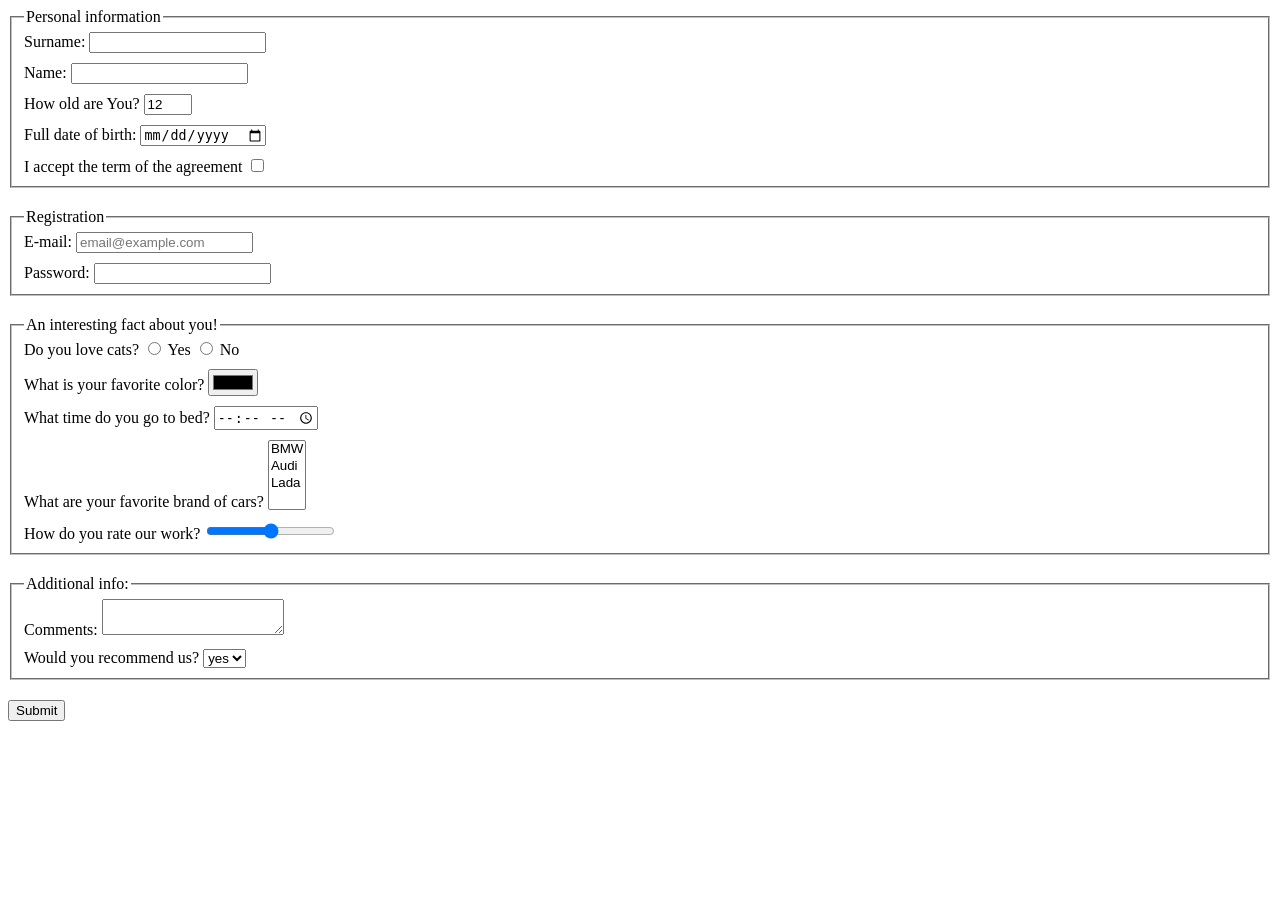
<file: index.html>
<!doctype html><html lang="en"><head><meta charset="UTF-8"><meta name="viewport" content="width=device-width, user-scalable=no, initial-scale=1.0, maximum-scale=1.0, minimum-scale=1.0"><meta http-equiv="X-UA-Compatible" content="ie=edge"><title>HTML Form</title><link rel="stylesheet" href="style.1b65e066.css"></head><body> <form action="https://mate-academy-form-lesson.herokuapp.com/create-application" method="POST" onsubmit="onSubmit()"> <fieldset class="PersonalInformation"> <legend>Personal information</legend> <div class="form-field"> <label for="surname">Surname:</label> <input type="text" id="surname" autocomplete="off"> </div> <div class="form-field"> <label for="name">Name:</label> <input type="text" id="name" autocomplete="off"> </div> <div class="form-field"> <label for="age">How old are You?</label> <input id="age" value="12" min="12" max="100"> </div> <div class="form-field"> <label for="fullDateBirth">Full date of birth:</label> <input placeholder="mm/dd/yyyy" type="date" id="fullDateBirth"> </div> <div class="form-field"> <label for="acceptAgreement">I accept the term of the agreement</label> <input type="checkbox" id="acceptAgreement" name="acceptAgreement" required> </div> </fieldset> <fieldset class="Registration"> <legend>Registration</legend> <div class="form-field"> <label for="email">E-mail:</label> <input type="email" id="email" name="email" placeholder="email@example.com" required autocomplete="off"> </div> <div class="form-field"> <label for="password">Password:</label> <input type="password" id="password" name="password" required minlength="4" maxlength="10" autocomplete="off"> </div> </fieldset> <fieldset class="IntrestingFact"> <legend>An interesting fact about you!</legend> <div class="form-field"> Do you love cats? <label for="yes"> <input class="paddInterest" type="radio" name="cats" id="yes"> Yes </label> <label for="no"> <input class="paddInterest" type="radio" name="cats" id="no"> No </label> </div> <div class="form-field"> <label for="whatColor">What is your favorite color?</label> <input type="color" id="whatColor"> </div> <div class="form-field"> <label for="whatTime">What time do you go to bed?</label> <input type="time" id="whatTime"> </div> <div class="form-field"> <label for="favoriteCars">What are your favorite brand of cars?</label> <select name="cars" id="favoriteCars" multiple> <option value="BMW">BMW</option> <option value="BMW">Audi</option> <option value="BMW">Lada</option> </select> </div> <div class="form-field"> <label for="rateWork">How do you rate our work?</label> <input type="range" id="rateWork" min="1" max="100"> </div> </fieldset> <fieldset class="AdditionalInfo"> <legend>Additional info:</legend> <div class="form-field"> <label for="comment">Comments:</label> <textarea name="addInfo" id="comment"></textarea> </div> <div class="form-field"> <label for="recommend">Would you recommend us?</label> <select name="recommend" id="recommend"> <option value="yes">yes</option> <option value="no">no</option> </select> </div> </fieldset> <div class="button"> <button type="submit">Submit</button> </div> </form> <script type="text/javascript" src="main.e97352c4.js"></script> </body></html>
</file>
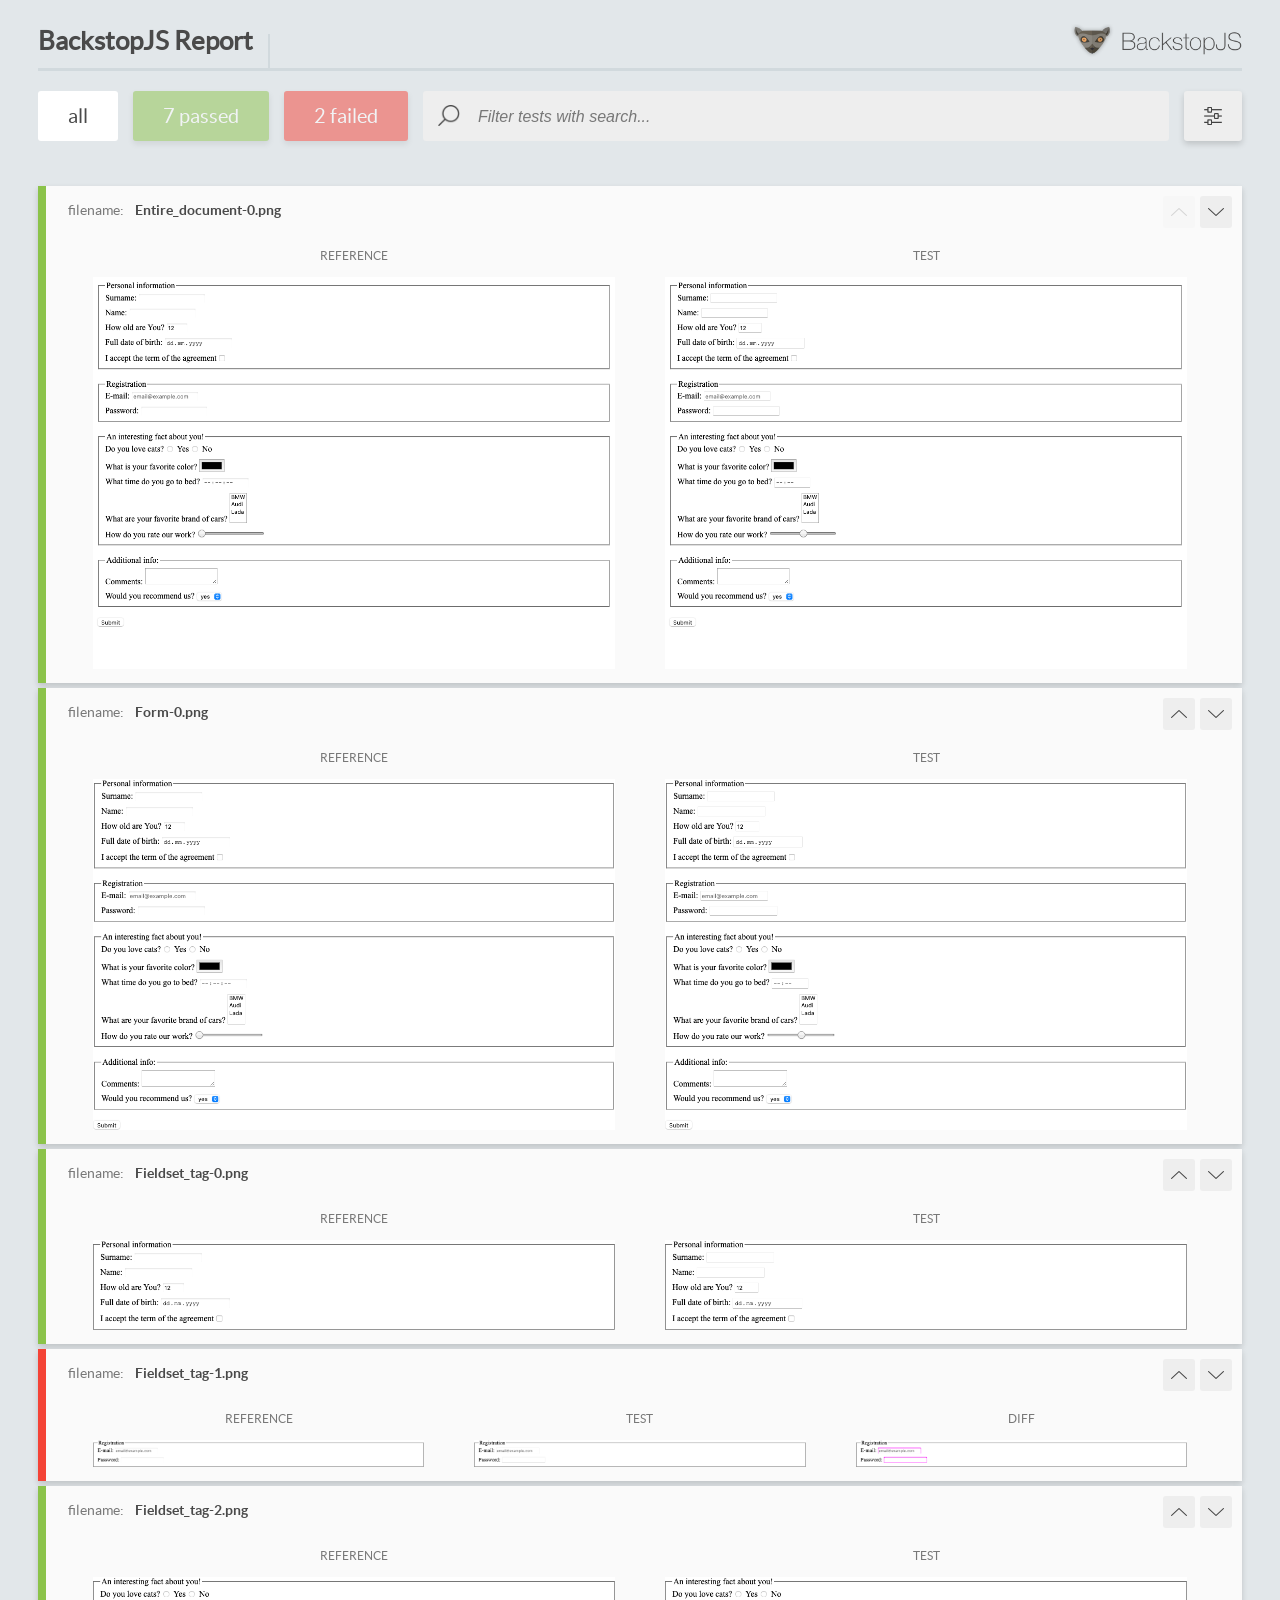
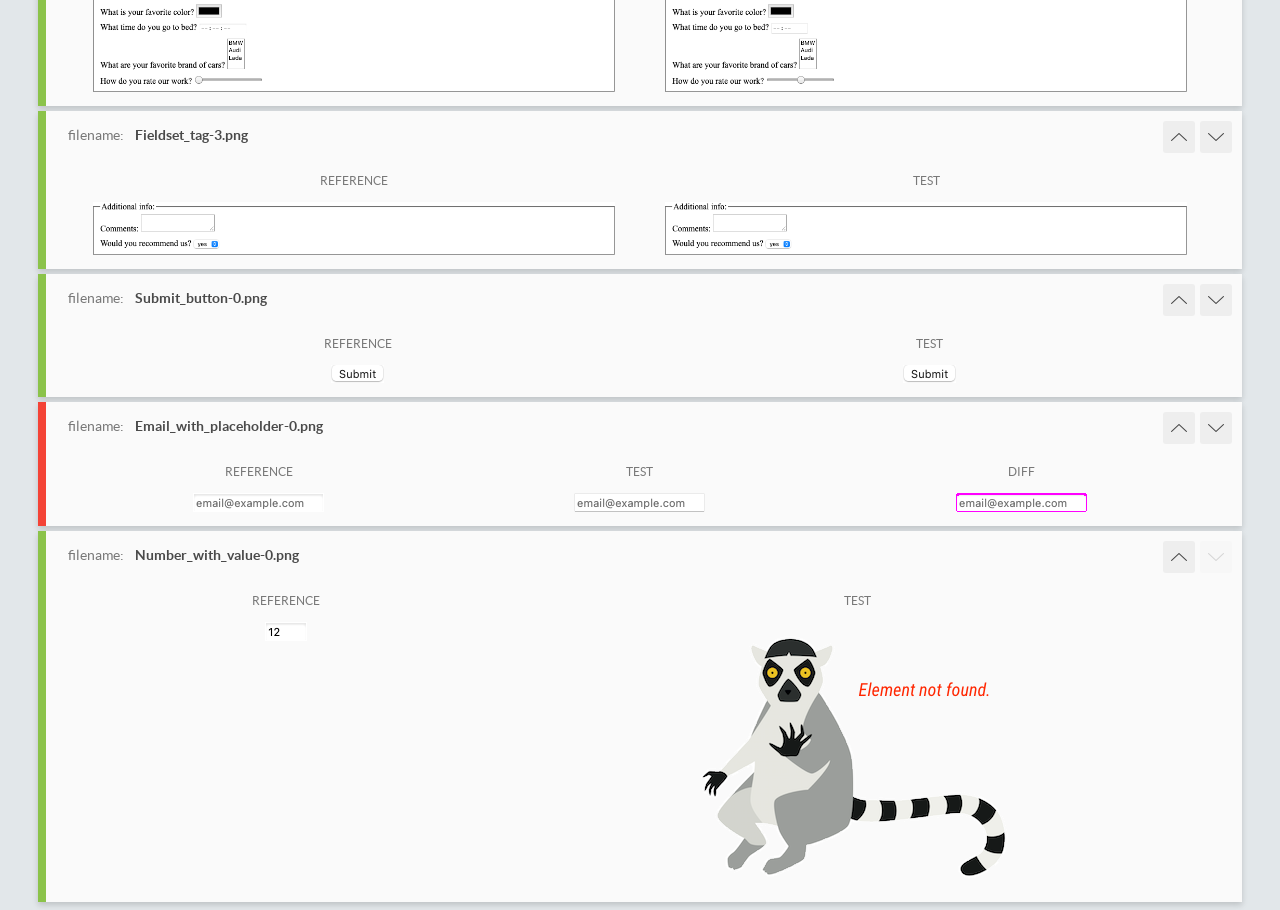
<file: report/html_report/index.html>
<!DOCTYPE html>
<html>
  <head>
    <meta charset="utf-8">
    <title>BackstopJS Report</title>

    <style>
      @font-face {
          font-family: 'latoregular';
          src: url('./assets/fonts/lato-regular-webfont.woff2') format('woff2'),
              url('./assets/fonts/lato-regular-webfont.woff') format('woff');
          font-weight: 400;
          font-style: normal;
      }
      @font-face {
          font-family: 'latobold';
          src: url('./assets/fonts/lato-bold-webfont.woff2') format('woff2'),
              url('./assets/fonts/lato-bold-webfont.woff') format('woff');
          font-weight: 700;
          font-style: normal;
      }

      .ReactModal__Body--open {
          overflow: hidden;
      }
      .ReactModal__Body--open .header {
        display: none;
      }

    </style>
  </head>
  <body style="background-color: #E2E7EA">
    <div id="root">

    </div>
    <script type="text/javascript">
      function report (report) { // eslint-disable-line no-unused-vars
        window.tests = report;
      }
    </script>
    <script type="text/javascript" src="config.js"></script>
    <script type="text/javascript" src="index_bundle.js"></script>
  </body>
</html>
</file>
<file: style.1b65e066.css>
#age{width:40px}fieldset{margin-bottom:20px;padding-bottom:0}.form-field{margin-bottom:10px}
/*# sourceMappingURL=style.1b65e066.css.map */
</file>
